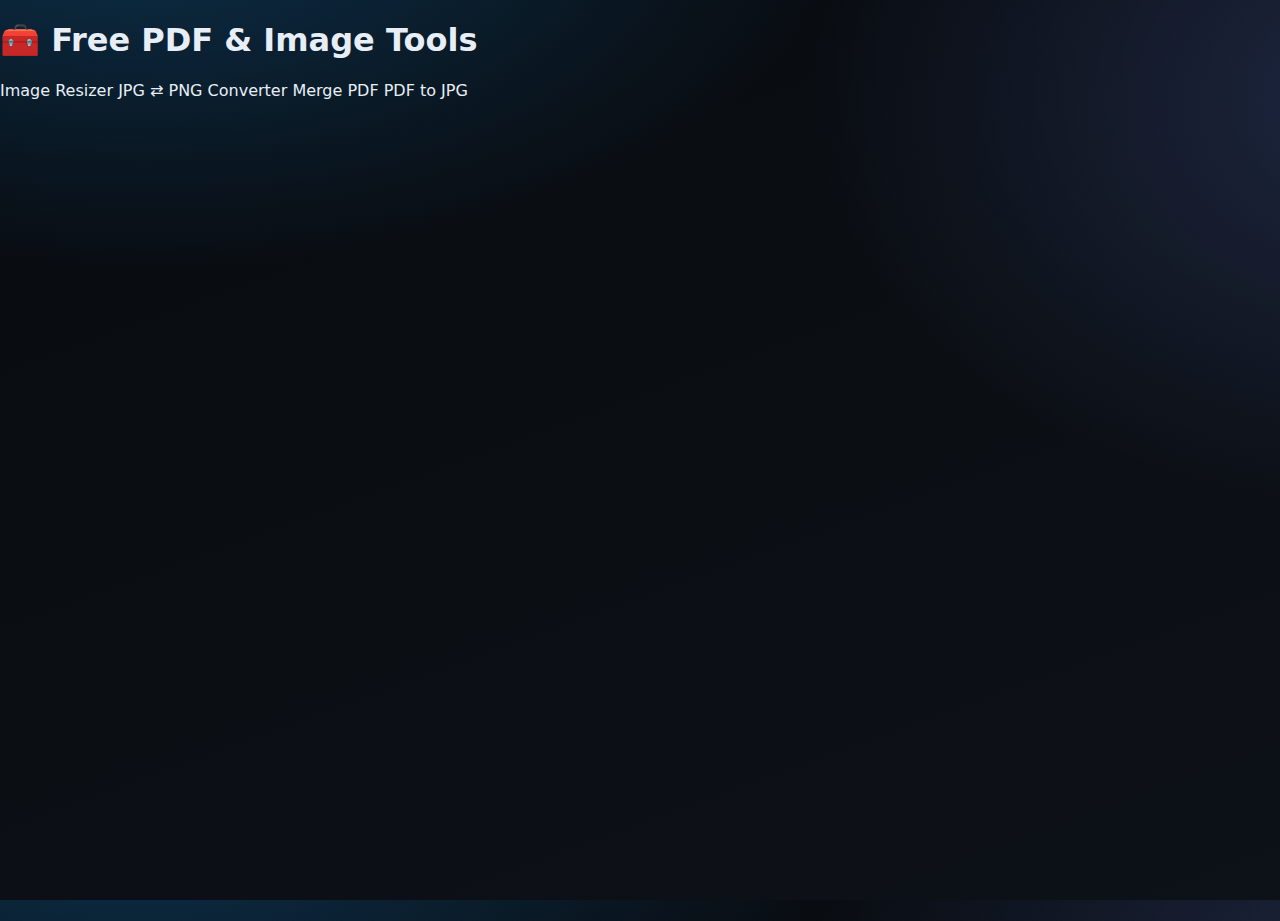
<file: Index.html>
<!DOCTYPE html>
<html lang="en">
<head>
  <meta charset="UTF-8" />
  <meta name="viewport" content="width=device-width, initial-scale=1.0"/>
  <title>Free PDF & Image Tools</title>
  <link rel="stylesheet" href="style.css"/>
</head>
<body>
  <h1>🧰 Free PDF & Image Tools</h1>
  <div class="tools">
    <a href="resize.html">Image Resizer</a>
    <a href="convert.html">JPG ⇄ PNG Converter</a>
    <a href="merge-pdf.html">Merge PDF</a>
    <a href="pdf-to-jpg.html">PDF to JPG</a>
  </div>
</body>
</html>
</file>
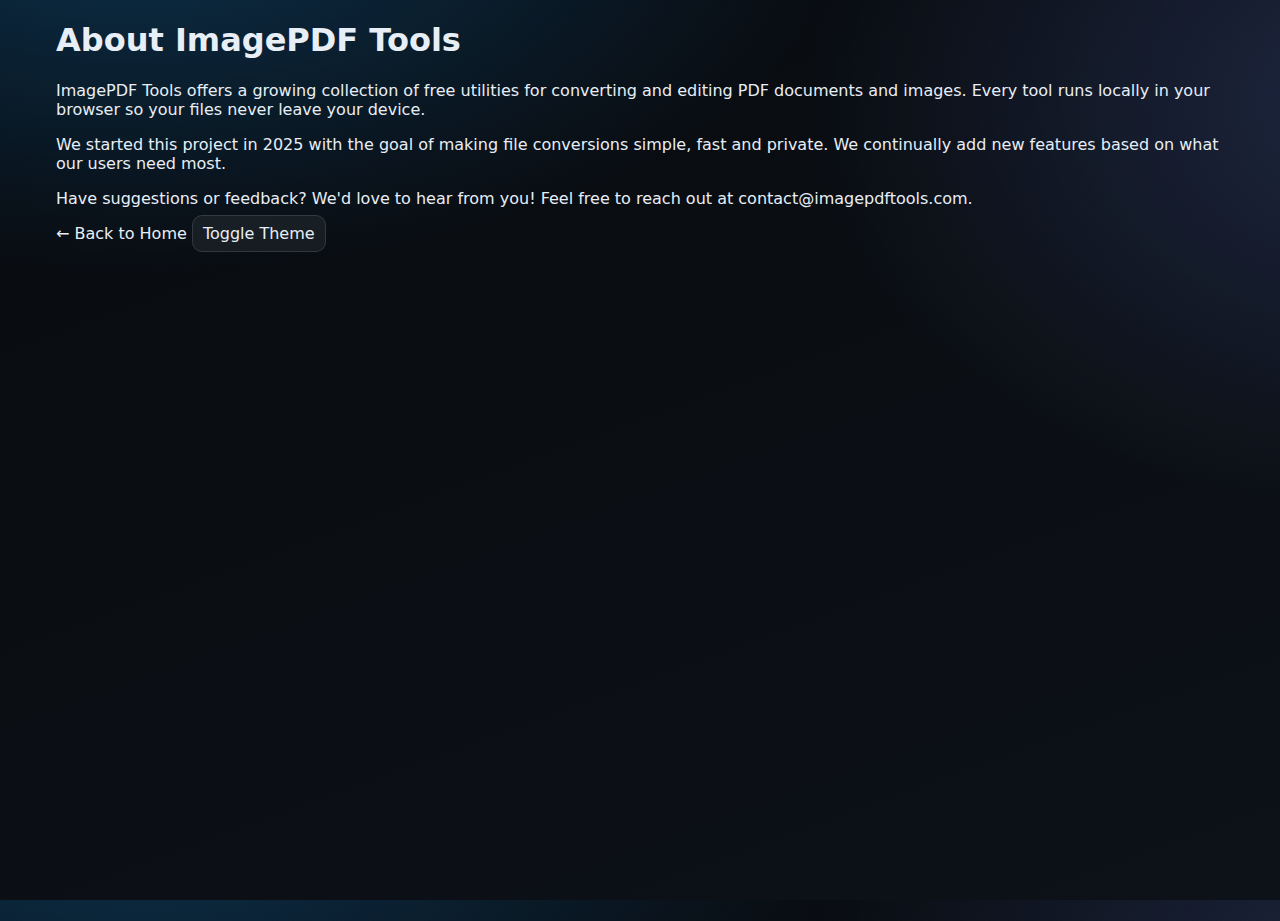
<file: about.html>
<!DOCTYPE html>
<html lang="en" data-theme="light">
<head>
  <meta charset="UTF-8">
  <title>About Us – ImagePDF Tools</title>
  <meta name="description" content="Learn about ImagePDF Tools, our mission to provide free and private PDF and image utilities that run entirely in your browser.">
  <meta name="keywords" content="about ImagePDF Tools, free tools, privacy">
  <meta name="viewport" content="width=device-width, initial-scale=1.0">
  <link rel="stylesheet" href="style.css">
</head>
<body>
  <div class="container">
    <h1>About ImagePDF Tools</h1>
    <p>ImagePDF Tools offers a growing collection of free utilities for converting and editing PDF documents and images. Every tool runs locally in your browser so your files never leave your device.</p>
    <p>We started this project in 2025 with the goal of making file conversions simple, fast and private. We continually add new features based on what our users need most.</p>
    <p>Have suggestions or feedback? We'd love to hear from you! Feel free to reach out at <a href="mailto:contact@imagepdftools.com">contact@imagepdftools.com</a>.</p>
    <a href="index.html">← Back to Home</a>
    <a class="toggle" onclick="toggleTheme()">Toggle Theme</a>
  </div>
  <script>
  function toggleTheme() {
      const html = document.documentElement;
      const current = html.getAttribute("data-theme") || "light";
      const next = current === "light" ? "dark" : "light";
      html.setAttribute("data-theme", next);
      localStorage.setItem("theme", next);
  }
  (function(){
      const saved = localStorage.getItem("theme") || "light";
      document.documentElement.setAttribute("data-theme", saved);
  })();
  </script>
</body>
</html>
</file>
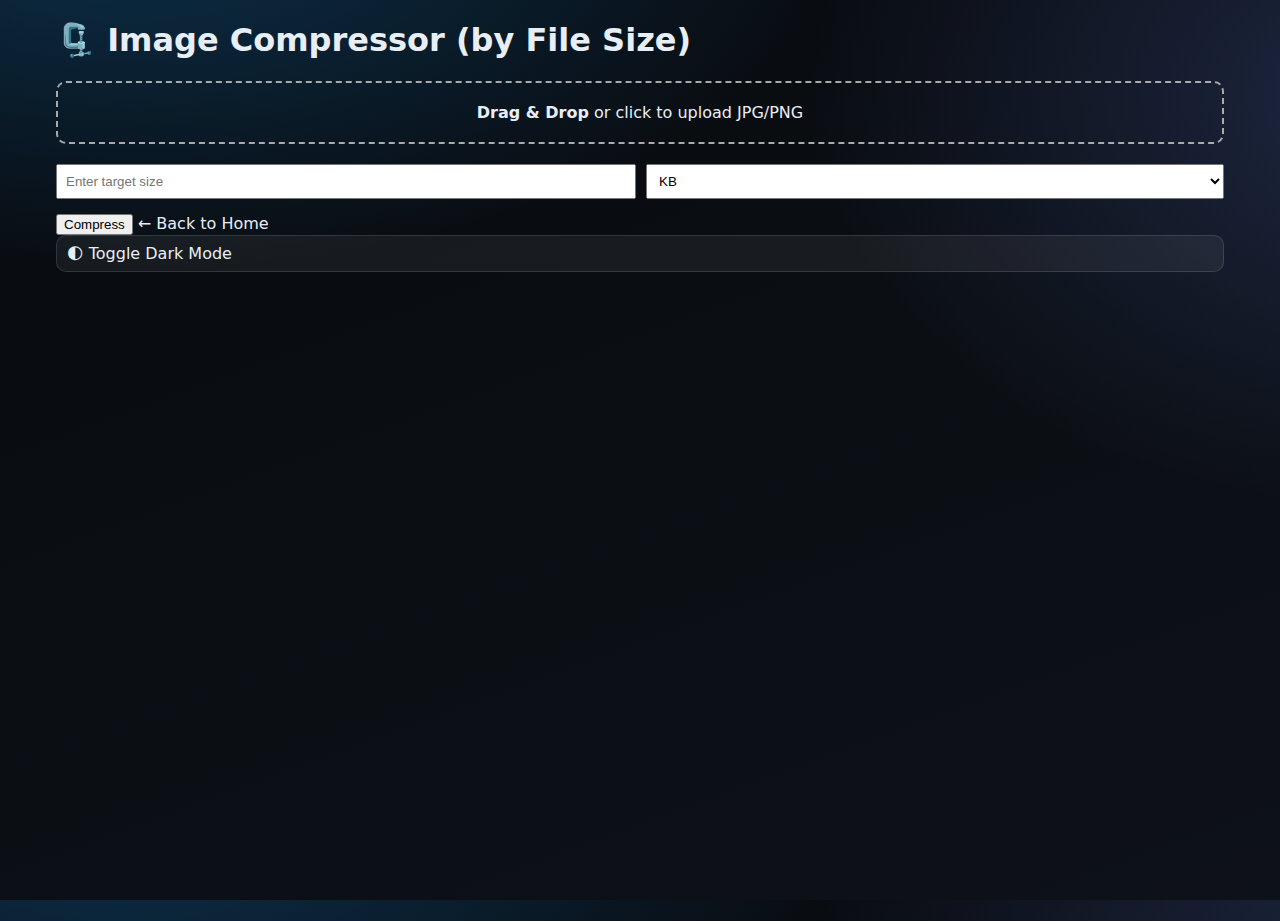
<file: compress.html>
<!DOCTYPE html>
<html lang="en" data-theme="light">
<head>
  <meta charset="UTF-8" />
  <meta name="viewport" content="width=device-width, initial-scale=1" />
  <title>Image Size Compressor</title>
  <link rel="stylesheet" href="style.css" />
  <style>
    .drop-zone {
      border: 2px dashed #aaa;
      padding: 20px;
      border-radius: 10px;
      text-align: center;
      cursor: pointer;
      margin-bottom: 20px;
      transition: 0.3s ease;
    }
    .drop-zone.dragover {
      background-color: rgba(0, 0, 0, 0.05);
    }
    #preview {
      max-width: 100%;
      max-height: 200px;
      border-radius: 10px;
      display: block;
      margin: 10px auto;
    }
    .input-group {
      display: flex;
      gap: 10px;
      margin-bottom: 15px;
    }
    .input-group input,
    .input-group select {
      flex: 1;
      padding: 8px;
    }
  </style>
</head>
<body>
  <div class="container">
    <h1>🗜️ Image Compressor (by File Size)</h1>

    <div class="drop-zone" id="dropZone">
      <strong>Drag & Drop</strong> or click to upload JPG/PNG
      <input type="file" accept="image/*" id="fileInput" style="display: none;" />
    </div>

    <img id="preview" style="display: none;" />
    <div id="fileInfo" style="margin-bottom: 10px; color: gray;"></div>

    <div class="input-group">
      <input type="number" id="targetSize" placeholder="Enter target size" />
      <select id="unit">
        <option value="kb">KB</option>
        <option value="mb">MB</option>
      </select>
    </div>

    <button onclick="compress()">Compress</button>
    <a id="downloadLink" download="compressed.jpg" style="display:none; margin-top: 10px;">📥 Download Compressed Image</a>

    <a href="index.html">← Back to Home</a>
    <div class="toggle" onclick="toggleTheme()">🌓 Toggle Dark Mode</div>
  </div>

  <script>
    const dropZone = document.getElementById("dropZone");
    const fileInput = document.getElementById("fileInput");
    const preview = document.getElementById("preview");
    const fileInfo = document.getElementById("fileInfo");

    let originalImage = null;

    dropZone.addEventListener("click", () => fileInput.click());
    dropZone.addEventListener("dragover", (e) => {
      e.preventDefault();
      dropZone.classList.add("dragover");
    });
    dropZone.addEventListener("dragleave", () => {
      dropZone.classList.remove("dragover");
    });
    dropZone.addEventListener("drop", (e) => {
      e.preventDefault();
      dropZone.classList.remove("dragover");
      handleFile(e.dataTransfer.files[0]);
    });
    fileInput.addEventListener("change", () => handleFile(fileInput.files[0]));

    function handleFile(file) {
      if (!file || !file.type.startsWith("image/")) return;
      const reader = new FileReader();
      reader.onload = function (e) {
        preview.src = e.target.result;
        preview.style.display = "block";
        fileInfo.textContent = `Original size: ${(file.size / 1024).toFixed(2)} KB`;
        originalImage = new Image();
        originalImage.src = e.target.result;
      };
      reader.readAsDataURL(file);
    }

    function compress() {
      if (!originalImage) {
        alert("Upload an image first.");
        return;
      }

      const sizeInput = parseFloat(document.getElementById("targetSize").value);
      const unit = document.getElementById("unit").value;
      if (!sizeInput || sizeInput <= 0) {
        alert("Enter a valid target size.");
        return;
      }

      const targetBytes = unit === "mb" ? sizeInput * 1024 * 1024 : sizeInput * 1024;

      const canvas = document.createElement("canvas");
      canvas.width = originalImage.width;
      canvas.height = originalImage.height;
      const ctx = canvas.getContext("2d");
      ctx.drawImage(originalImage, 0, 0);

      let quality = 0.92;
      const step = 0.05;
      let currentBlob = null;

      function tryCompress() {
        canvas.toBlob((blob) => {
          if (!blob) return;
          if (blob.size <= targetBytes || quality <= 0.1) {
            const url = URL.createObjectURL(blob);
            const link = document.getElementById("downloadLink");
            link.href = url;
            link.style.display = "inline-block";
            link.textContent = `📥 Download (${(blob.size / 1024).toFixed(1)} KB)`;
          } else {
            quality -= step;
            tryCompress();
          }
        }, "image/jpeg", quality);
      }

      tryCompress();
    }

    function toggleTheme() {
      const html = document.documentElement;
      const current = html.getAttribute("data-theme");
      const next = current === "dark" ? "light" : "dark";
      html.setAttribute("data-theme", next);
      localStorage.setItem("theme", next);
    }

    (function () {
      const saved = localStorage.getItem("theme") || "light";
      document.documentElement.setAttribute("data-theme", saved);
    })();
  </script>
</body>
</html>
</file>
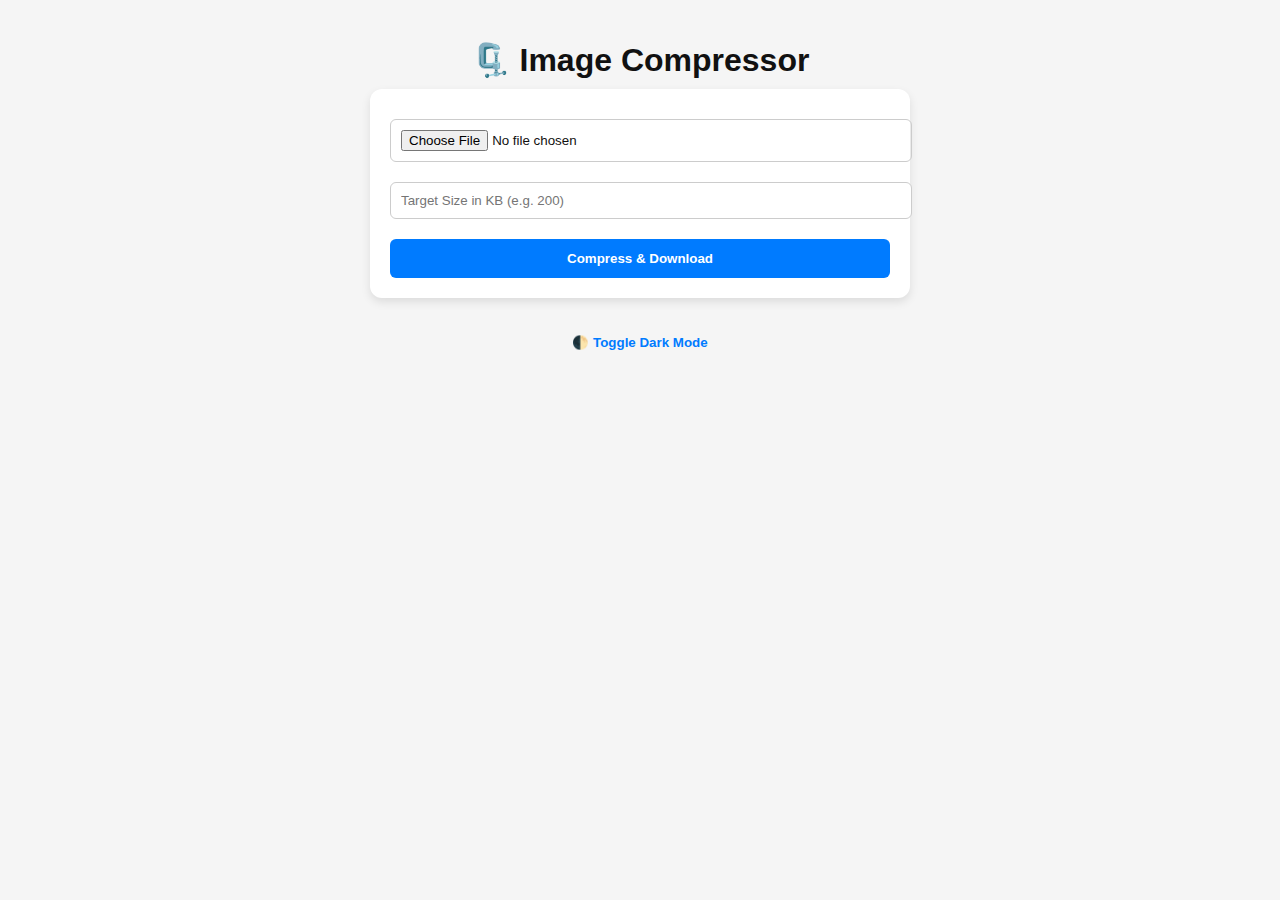
<file: compressor.html>
<!DOCTYPE html>
<html lang="en" data-theme="light">
<head>
  <meta charset="UTF-8" />
  <meta name="viewport" content="width=device-width, initial-scale=1" />
  <title>Image Compressor (JPG + PNG)</title>
  <style>
    :root {
      --bg: #f5f5f5;
      --text: #111;
      --card: #fff;
      --accent: #007bff;
    }

    html[data-theme='dark'] {
      --bg: #1e1e1e;
      --text: #f5f5f5;
      --card: #2b2b2b;
      --accent: #4da6ff;
    }

    body {
      font-family: 'Segoe UI', sans-serif;
      background: var(--bg);
      color: var(--text);
      margin: 0;
      padding: 20px;
    }

    h1 {
      text-align: center;
      margin-bottom: 10px;
    }

    .box {
      max-width: 500px;
      margin: auto;
      background: var(--card);
      padding: 20px;
      border-radius: 12px;
      box-shadow: 0 4px 10px rgba(0,0,0,0.1);
    }

    input[type="file"],
    input[type="number"] {
      width: 100%;
      margin: 10px 0;
      padding: 10px;
      border-radius: 6px;
      border: 1px solid #ccc;
    }

    button {
      width: 100%;
      padding: 12px;
      background: var(--accent);
      color: white;
      border: none;
      font-weight: bold;
      border-radius: 6px;
      margin-top: 10px;
      cursor: pointer;
    }

    canvas {
      display: none;
    }

    .toggle-btn {
      text-align: center;
      margin-top: 15px;
    }

    .toggle-btn button {
      background: none;
      border: none;
      color: var(--accent);
      cursor: pointer;
    }
  </style>
</head>
<body>
  <h1>🗜️ Image Compressor</h1>
  <div class="box">
    <input type="file" accept="image/*" id="imgInput">
    <input type="number" id="targetSize" placeholder="Target Size in KB (e.g. 200)" />
    <button onclick="compressImage()">Compress & Download</button>
  </div>

  <canvas id="canvas"></canvas>

  <div class="toggle-btn">
    <button onclick="toggleTheme()">🌓 Toggle Dark Mode</button>
  </div>

  <script>
    function toggleTheme() {
</file>
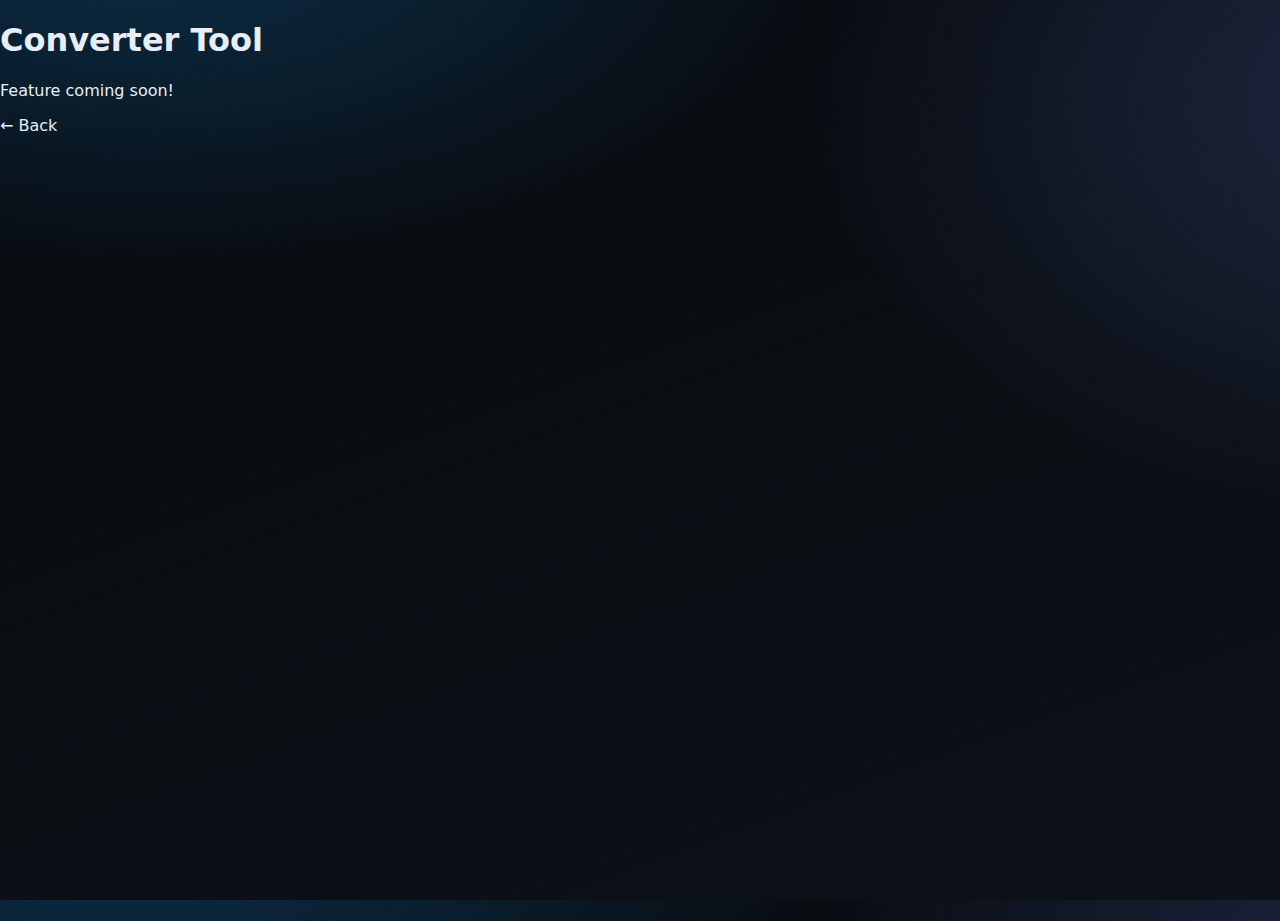
<file: Convert.html>
<!DOCTYPE html>
<html>
<head>
  <title>Convert</title>
  <link rel="stylesheet" href="style.css">
</head>
<body>
  <h1>Converter Tool</h1>
  <p>Feature coming soon!</p>
  <a href="index.html">← Back</a>
</body>
</html>
</file>
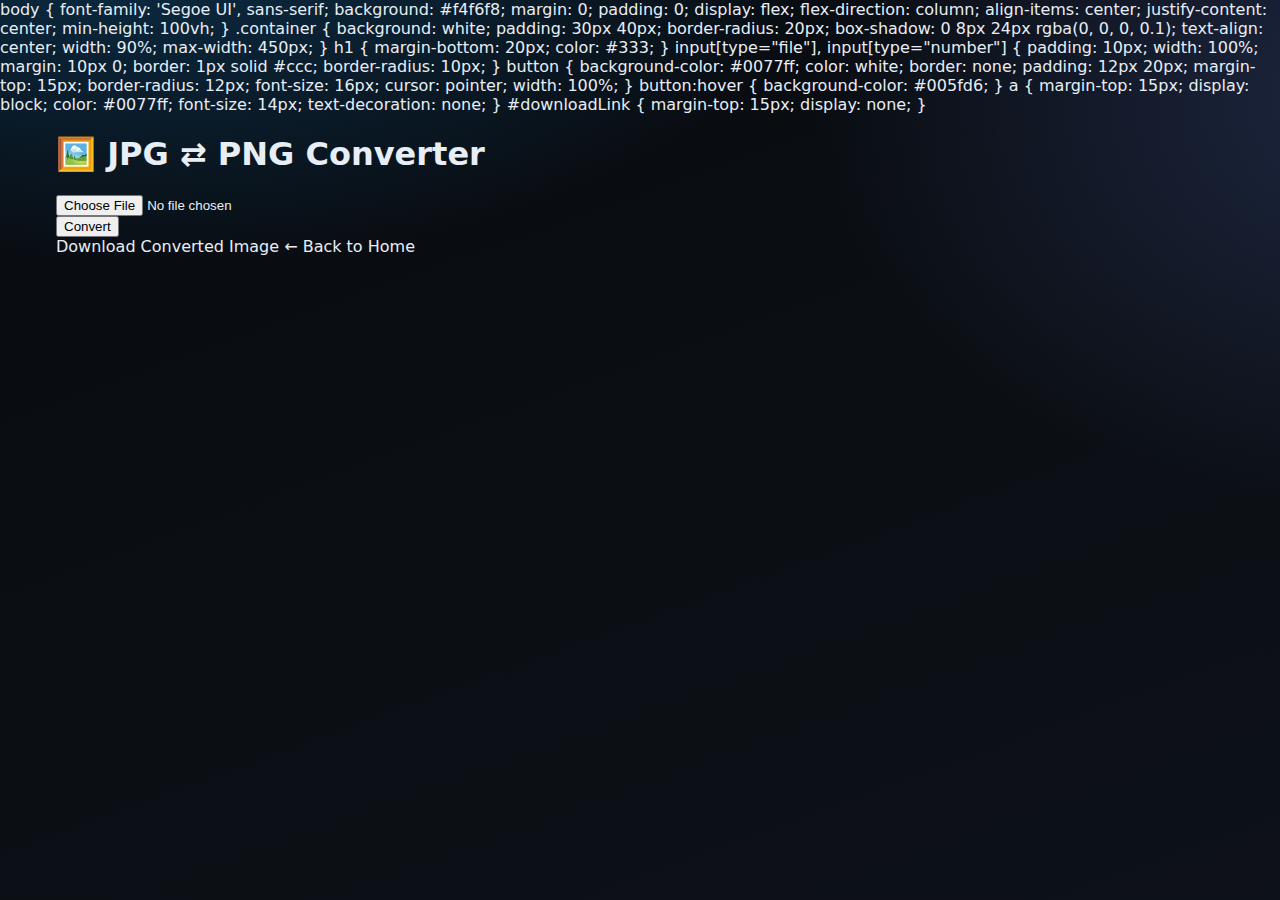
<file: convert.html>
<!DOCTYPE html>
<html lang="en">
<head>
  <link rel="stylesheet" href="style.css">
  <meta charset="UTF-8" />
  <meta name="viewport" content="width=device-width, initial-scale=1.0"/>
  <title>JPG ⇄ PNG Converter</title>
    body {
      font-family: 'Segoe UI', sans-serif;
      background: #f4f6f8;
      margin: 0;
      padding: 0;
      display: flex;
      flex-direction: column;
      align-items: center;
      justify-content: center;
      min-height: 100vh;
    }
    .container {
      background: white;
      padding: 30px 40px;
      border-radius: 20px;
      box-shadow: 0 8px 24px rgba(0, 0, 0, 0.1);
      text-align: center;
      width: 90%;
      max-width: 450px;
    }
    h1 {
      margin-bottom: 20px;
      color: #333;
    }
    input[type="file"], input[type="number"] {
      padding: 10px;
      width: 100%;
      margin: 10px 0;
      border: 1px solid #ccc;
      border-radius: 10px;
    }
    button {
      background-color: #0077ff;
      color: white;
      border: none;
      padding: 12px 20px;
      margin-top: 15px;
      border-radius: 12px;
      font-size: 16px;
      cursor: pointer;
      width: 100%;
    }
    button:hover {
      background-color: #005fd6;
    }
    a {
      margin-top: 15px;
      display: block;
      color: #0077ff;
      font-size: 14px;
      text-decoration: none;
    }
    #downloadLink {
      margin-top: 15px;
      display: none;
    }
</head>
<body>

  <div class="container">
    <h1>🖼️ JPG ⇄ PNG Converter</h1>

    <input type="file" id="fileInput" accept="image/png, image/jpeg"><br>
    <button onclick="convertImage()">Convert</button><br>
    <a id="downloadLink" download>Download Converted Image</a>
    <a href="index.html">← Back to Home</a>
  </div>

  <canvas id="canvas" style="display:none;"></canvas>

  <script>
    function convertImage() {
      const file = document.getElementById("fileInput").files[0];
      if (!file) return alert("Please upload a file.");

      const img = new Image();
      const canvas = document.getElementById("canvas");
      const ctx = canvas.getContext("2d");

      img.onload = function() {
        canvas.width = img.width;
        canvas.height = img.height;
        ctx.drawImage(img, 0, 0);

        const isPng = file.name.toLowerCase().endsWith('.png');
        const format = isPng ? "image/jpeg" : "image/png";
        const newExt = isPng ? "jpg" : "png";

        const dataURL = canvas.toDataURL(format);
        const downloadLink = document.getElementById("downloadLink");
        downloadLink.href = dataURL;
        downloadLink.download = "converted." + newExt;
        downloadLink.style.display = "inline";
      };
      img.src = URL.createObjectURL(file);
    }
    <script>
  function toggleTheme() {
    const html = document.documentElement;
    const current = html.getAttribute("data-theme");
    const next = current === "dark" ? "light" : "dark";
    html.setAttribute("data-theme", next);
    localStorage.setItem("theme", next);
  }

  (function () {
    const saved = localStorage.getItem("theme") || "light";
    document.documentElement.setAttribute("data-theme", saved);
  })();
</script>

  </script>
</body>
</html>
</file>
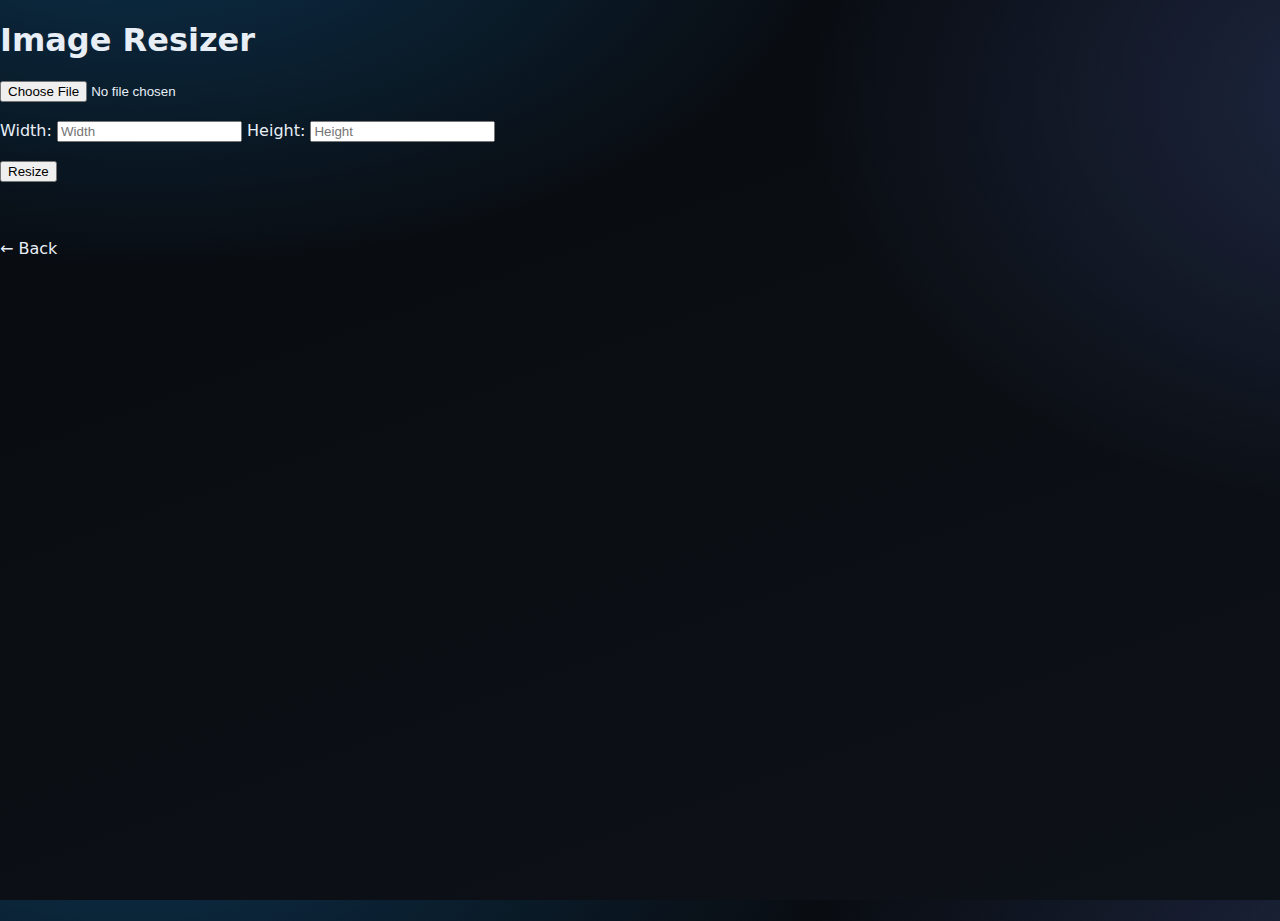
<file: Image Resizer.html>
<!DOCTYPE html>
<html lang="en">
<head>
  <meta charset="UTF-8" />
  <meta name="viewport" content="width=device-width, initial-scale=1.0"/>
  <title>Image Resizer</title>
  <link rel="stylesheet" href="style.css" />
</head>
<body>
  <h1>Image Resizer</h1>

  <input type="file" id="upload" accept="image/*">
  <br><br>
  Width: <input type="number" id="width" placeholder="Width">
  Height: <input type="number" id="height" placeholder="Height">
  <br><br>
  <button onclick="resizeImage()">Resize</button>
  <br><br>
  <canvas id="canvas" style="display:none;"></canvas>
  <a id="download" style="display:none;" download="resized-image.png">Download Resized Image</a>
  <br><br>
  <a href="Index.html">← Back</a>

  <script>
    function resizeImage() {
      const file = document.getElementById("upload").files[0];
      const width = parseInt(document.getElementById("width").value);
      const height = parseInt(document.getElementById("height").value);
      const canvas = document.getElementById("canvas");
      const ctx = canvas.getContext("2d");

      const img = new Image();
      img.onload = function () {
        canvas.width = width;
        canvas.height = height;
        ctx.drawImage(img, 0, 0, width, height);
        document.getElementById("download").href = canvas.toDataURL("image/png");
        document.getElementById("download").style.display = "inline";
        canvas.style.display = "block";
      };
      img.src = URL.createObjectURL(file);
    }
  </script>
</body>
</html>
</file>
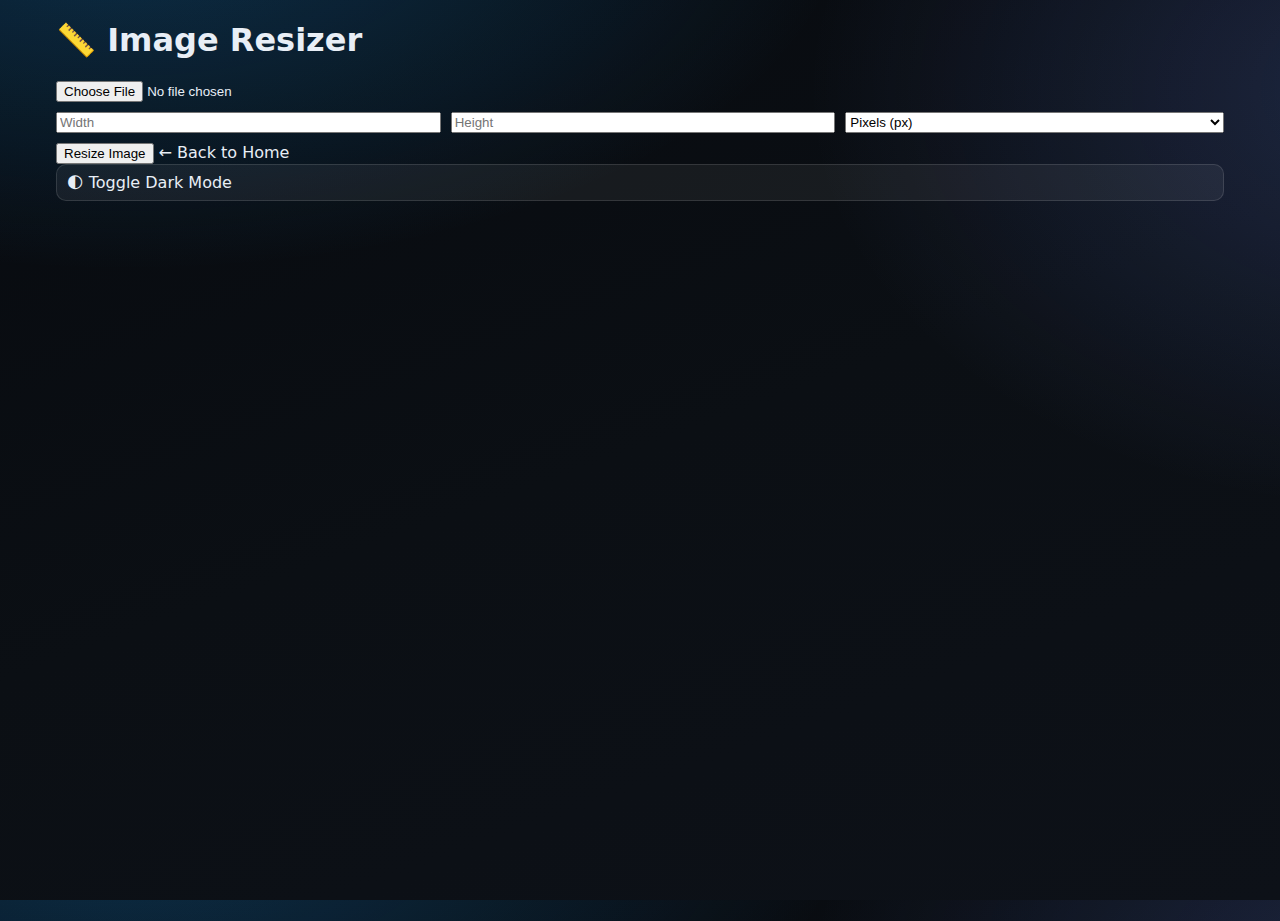
<file: image resizer.html>
<!DOCTYPE html>
<html lang="en" data-theme="light">
<head>
  <meta charset="UTF-8">
  <meta name="viewport" content="width=device-width, initial-scale=1">
  <title>Image Resizer</title>
  <link rel="stylesheet" href="style.css">
  <style>
    #preview {
      margin-top: 15px;
      max-width: 100%;
      max-height: 200px;
      border-radius: 10px;
      border: 1px solid #ccc;
    }
    .input-group {
      display: flex;
      gap: 10px;
      margin: 10px 0;
    }
    .input-group input,
    .input-group select {
      flex: 1;
    }
  </style>
</head>
<body>

  <div class="container">
    <h1>📏 Image Resizer</h1>
    <input type="file" accept="image/*" id="upload" />
    
    <div id="filename" style="margin-top: 10px; font-size: 14px; color: gray;"></div>
    
    <img id="preview" style="display: none;" />

    <div class="input-group">
      <input type="number" id="width" placeholder="Width" />
      <input type="number" id="height" placeholder="Height" />
      <select id="unit">
        <option value="px">Pixels (px)</option>
        <option value="cm">Centimeters (cm)</option>
      </select>
    </div>

    <button onclick="resizeImage()">Resize Image</button>
    <a id="downloadLink" style="display: none;" download="resized.png">📥 Download Resized Image</a>
    <a href="index.html">← Back to Home</a>
    <div class="toggle" onclick="toggleTheme()">🌓 Toggle Dark Mode</div>
  </div>

  <script>
    const upload = document.getElementById("upload");
    const preview = document.getElementById("preview");
    const filenameDisplay = document.getElementById("filename");

    let originalImage = null;

    upload.addEventListener("change", (e) => {
      const file = e.target.files[0];
      if (!file) return;
      filenameDisplay.textContent = "🖼️ " + file.name;

      const reader = new FileReader();
      reader.onload = function (event) {
        preview.src = event.target.result;
        preview.style.display = "block";
        originalImage = new Image();
        originalImage.src = event.target.result;
      };
      reader.readAsDataURL(file);
    });

    function resizeImage() {
      if (!originalImage) {
        alert("Please upload an image first.");
        return;
      }

      const width = parseFloat(document.getElementById("width").value);
      const height = parseFloat(document.getElementById("height").value);
      const unit = document.getElementById("unit").value;

      if (!width || !height) {
        alert("Please enter both width and height.");
        return;
      }

      const dpi = 96; // common screen DPI
      const scaleFactor = unit === "cm" ? dpi / 2.54 : 1;

      const canvas = document.createElement("canvas");
      canvas.width = Math.round(width * scaleFactor);
      canvas.height = Math.round(height * scaleFactor);

      const ctx = canvas.getContext("2d");
      ctx.drawImage(originalImage, 0, 0, canvas.width, canvas.height);

      canvas.toBlob(function (blob) {
        const url = URL.createObjectURL(blob);
        const link = document.getElementById("downloadLink");
        link.href = url;
        link.style.display = "block";
      }, "image/png");
    }

    // Dark Mode Script
    function toggleTheme() {
      const html = document.documentElement;
      const current = html.getAttribute("data-theme");
      const next = current === "dark" ? "light" : "dark";
      html.setAttribute("data-theme", next);
      localStorage.setItem("theme", next);
    }

    // Load saved theme
    (function () {
      const saved = localStorage.getItem("theme") || "light";
      document.documentElement.setAttribute("data-theme", saved);
    })();
  </script>

</body>
</html>
</file>
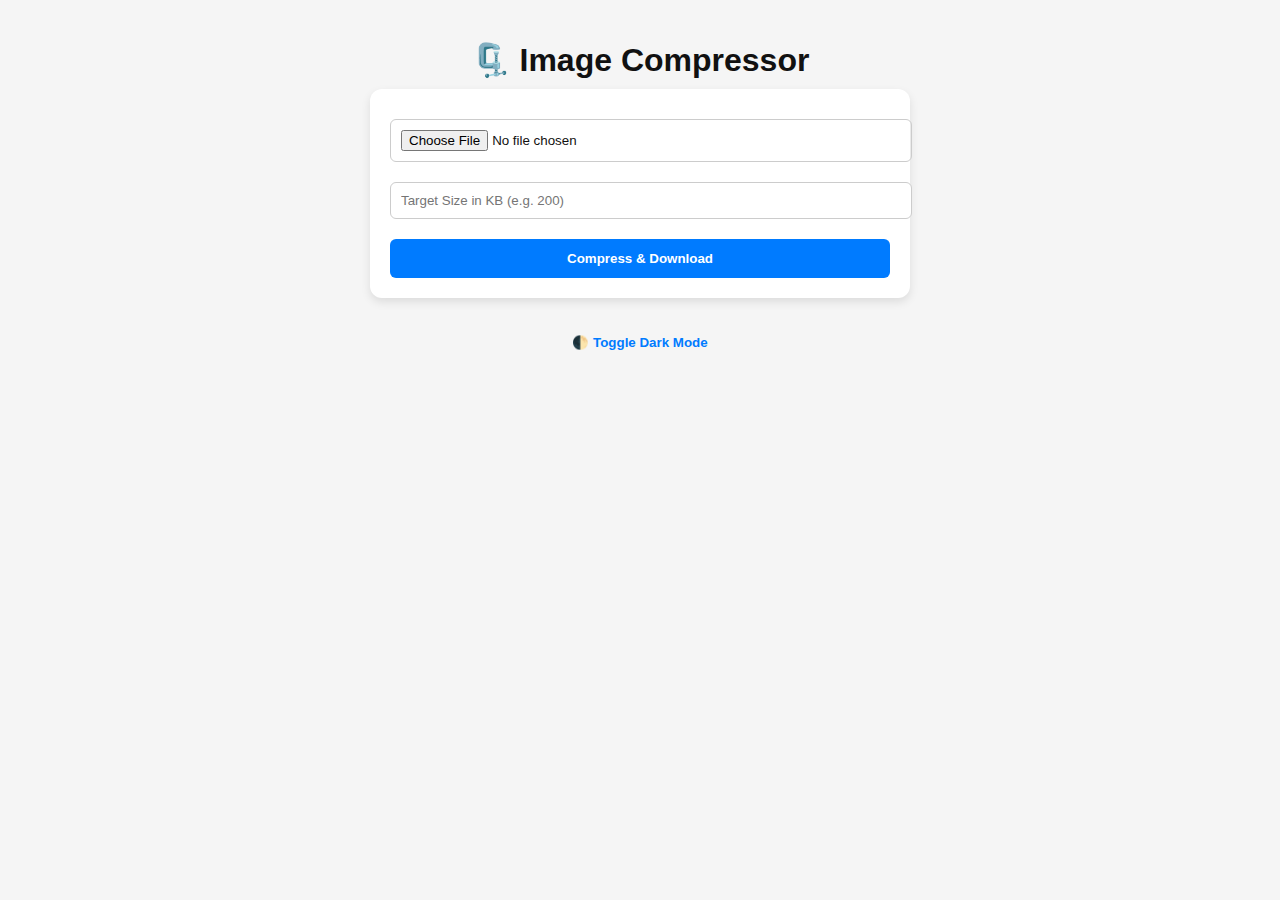
<file: image-compressor.html>
<!DOCTYPE html>
<html lang="en" data-theme="light">
<head>
<meta name="description" content="Use ImagePDF Tools to convert JPG ⇌ PNG, resize images, compress files, merge PDFs, and convert PDF to JPG. 100% Free, No Data Collected. Built for privacy.">
<meta name="keywords" content="image tools, PDF tools, JPG to PNG, PNG to JPG, image resizer, image compressor, PDF to JPG, merge PDF, privacy tools">
<meta name="author" content="ImagePDF Tools">
<meta name="viewport" content="width=device-width, initial-scale=1.0">

  <meta charset="UTF-8" />
  <meta name="viewport" content="width=device-width, initial-scale=1" />
  <title>Image Compressor (JPG + PNG)</title>
  <style>
    :root {
      --bg: #f5f5f5;
      --text: #111;
      --card: #fff;
      --accent: #007bff;
    }

    html[data-theme='dark'] {
      --bg: #1e1e1e;
      --text: #f5f5f5;
      --card: #2b2b2b;
      --accent: #4da6ff;
    }

    body {
      font-family: 'Segoe UI', sans-serif;
      background: var(--bg);
      color: var(--text);
      margin: 0;
      padding: 20px;
    }

    h1 {
      text-align: center;
      margin-bottom: 10px;
    }

    .box {
      max-width: 500px;
      margin: auto;
      background: var(--card);
      padding: 20px;
      border-radius: 12px;
      box-shadow: 0 4px 10px rgba(0,0,0,0.1);
    }

    input[type="file"],
    input[type="number"] {
      width: 100%;
      margin: 10px 0;
      padding: 10px;
      border-radius: 6px;
      border: 1px solid #ccc;
    }

    button {
      width: 100%;
      padding: 12px;
      background: var(--accent);
      color: white;
      border: none;
      font-weight: bold;
      border-radius: 6px;
      margin-top: 10px;
      cursor: pointer;
    }

    canvas {
      display: none;
    }

    .toggle-btn {
      text-align: center;
      margin-top: 15px;
    }

    .toggle-btn button {
      background: none;
      border: none;
      color: var(--accent);
      cursor: pointer;
    }
  </style>
</head>
<body>
  <h1>🗜️ Image Compressor</h1>
  <div class="box">
    <input type="file" accept="image/*" id="imgInput">
    <input type="number" id="targetSize" placeholder="Target Size in KB (e.g. 200)" />
    <button onclick="compressImage()">Compress & Download</button>
  </div>

  <canvas id="canvas"></canvas>

  <div class="toggle-btn">
    <button onclick="toggleTheme()">🌓 Toggle Dark Mode</button>
  </div>

  <script>
    function toggleTheme() {
</file>
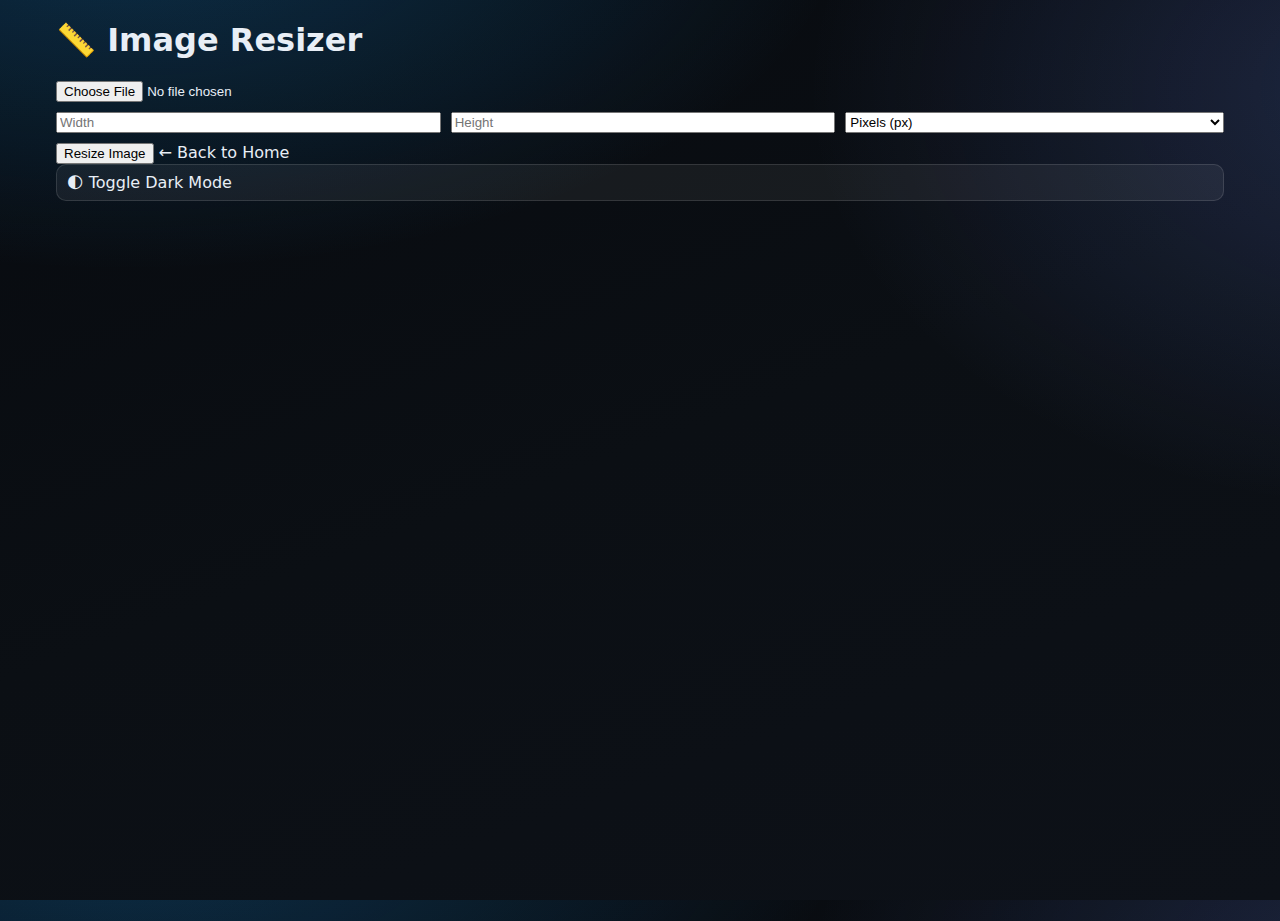
<file: image-resizer.html>
<!DOCTYPE html>
<html lang="en" data-theme="light">
<head>
  <meta charset="UTF-8" />
  <meta name="viewport" content="width=device-width, initial-scale=1" />
  <title>Image Resizer</title>
  <link rel="stylesheet" href="style.css" />
  <style>
    #preview {
      margin-top: 15px;
      max-width: 100%;
      max-height: 200px;
      border-radius: 10px;
      border: 1px solid #ccc;
    }
    .input-group {
      display: flex;
      gap: 10px;
      margin: 10px 0;
    }
    .input-group input,
    .input-group select {
      flex: 1;
    }
  </style>
</head>
<body>

  <div class="container">
    <h1>📏 Image Resizer</h1>
    <input type="file" accept="image/*" id="upload" />
    <div id="filename" style="margin-top: 10px; font-size: 14px; color: gray;"></div>
    <img id="preview" style="display: none;" />

    <div class="input-group">
      <input type="number" id="width" placeholder="Width" />
      <input type="number" id="height" placeholder="Height" />
      <select id="unit">
        <option value="px">Pixels (px)</option>
        <option value="cm">Centimeters (cm)</option>
        <option value="inch">Inches (in)</option>
      </select>
    </div>

    <button onclick="resizeImage()">Resize Image</button>
    <a id="downloadLink" style="display: none;" download="resized.png">📥 Download Resized Image</a>
    <a href="index.html">← Back to Home</a>
    <div class="toggle" onclick="toggleTheme()">🌓 Toggle Dark Mode</div>
  </div>

  <script>
    const upload = document.getElementById("upload");
    const preview = document.getElementById("preview");
    const filenameDisplay = document.getElementById("filename");

    let originalImage = null;
    const dpi = 96;

    upload.addEventListener("change", (e) => {
      const file = e.target.files[0];
      if (!file) return;
      filenameDisplay.textContent = "🖼️ " + file.name;

      const reader = new FileReader();
      reader.onload = function (event) {
        preview.src = event.target.result;
        preview.style.display = "block";
        originalImage = new Image();
        originalImage.src = event.target.result;
      };
      reader.readAsDataURL(file);
    });

    function resizeImage() {
      if (!originalImage) {
        alert("Please upload an image first.");
        return;
      }

      const width = parseFloat(document.getElementById("width").value);
      const height = parseFloat(document.getElementById("height").value);
      const unit = document.getElementById("unit").value;

      if (!width || !height) {
        alert("Please enter both width and height.");
        return;
      }

      let scaleFactor = 1;
      if (unit === "cm") scaleFactor = dpi / 2.54;
      else if (unit === "inch") scaleFactor = dpi;

      const canvas = document.createElement("canvas");
      canvas.width = Math.round(width * scaleFactor);
      canvas.height = Math.round(height * scaleFactor);

      const ctx = canvas.getContext("2d");
      ctx.drawImage(originalImage, 0, 0, canvas.width, canvas.height);

      canvas.toBlob(function (blob) {
        const url = URL.createObjectURL(blob);
        const link = document.getElementById("downloadLink");
        link.href = url;
        link.style.display = "block";
      }, "image/png");
    }

    // Dark Mode Toggle
    function toggleTheme() {
      const html = document.documentElement;
      const current = html.getAttribute("data-theme");
      const next = current === "dark" ? "light" : "dark";
      html.setAttribute("data-theme", next);
      localStorage.setItem("theme", next);
    }

    (function () {
      const saved = localStorage.getItem("theme") || "light";
      document.documentElement.setAttribute("data-theme", saved);
    })();
  </script>
</body>
</html>
</file>
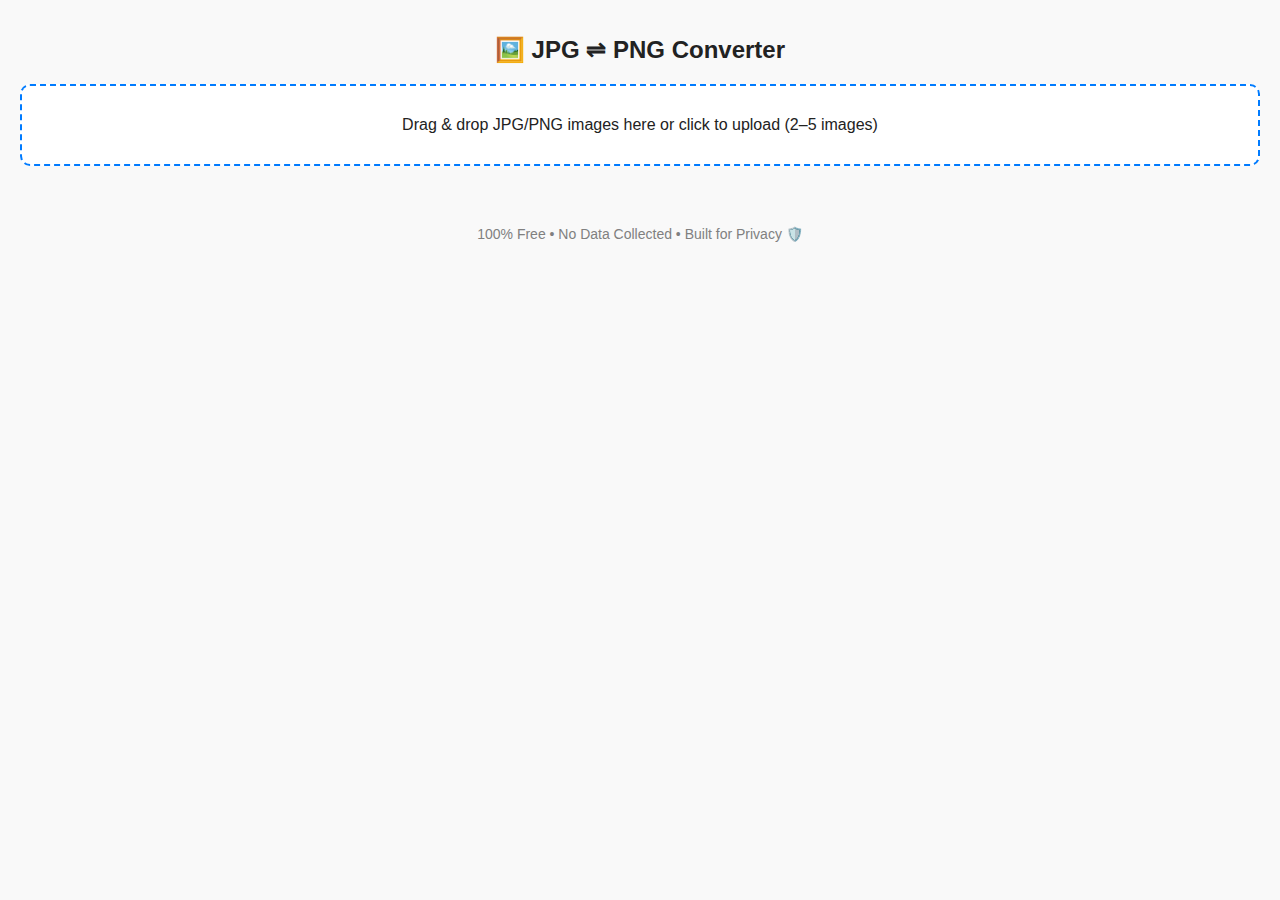
<file: jpg-png-converter.html>
<!DOCTYPE html>
<html lang="en">
<head>
  <meta charset="UTF-8" />
  <meta name="viewport" content="width=device-width, initial-scale=1.0"/>
  <title>JPG ⇌ PNG Converter – ImagePDF Tools</title>
  <style>
    body {
      font-family: 'Segoe UI', sans-serif;
      background: #f9f9f9;
      color: #222;
      margin: 0;
      padding: 20px;
    }

    h1 {
      text-align: center;
      font-size: 24px;
      margin-bottom: 20px;
    }

    .drop-zone {
      border: 2px dashed #007bff;
      padding: 30px;
      border-radius: 10px;
      text-align: center;
      background: #fff;
      cursor: pointer;
      margin-bottom: 20px;
    }

    .drop-zone.dragover {
      background-color: #e6f0ff;
    }

    .preview-grid {
      display: flex;
      flex-wrap: wrap;
      gap: 12px;
      justify-content: center;
    }

    .thumb {
      width: 100px;
      height: 100px;
      object-fit: cover;
      border: 1px solid #ccc;
      border-radius: 4px;
    }

    .footer {
      text-align: center;
      margin-top: 40px;
      font-size: 14px;
      color: gray;
    }
  </style>
</head>
<body>
  <h1>🖼️ JPG ⇌ PNG Converter</h1>

  <div class="drop-zone" id="drop-zone">
    Drag & drop JPG/PNG images here or click to upload (2–5 images)
    <input type="file" id="file-input" accept="image/png, image/jpeg" multiple hidden>
  </div>

  <div id="preview" class="preview-grid"></div>

  <div class="footer">100% Free • No Data Collected • Built for Privacy 🛡️</div>

  <script>
    const dropZone = document.getElementById('drop-zone');
    const fileInput = document.getElementById('file-input');
    const preview = document.getElementById('preview');

    dropZone.addEventListener('click', () => fileInput.click());

    dropZone.addEventListener('dragover', (e) => {
      e.preventDefault();
      dropZone.classList.add('dragover');
    });

    dropZone.addEventListener('dragleave', () => {
      dropZone.classList.remove('dragover');
    });

    dropZone.addEventListener('drop', (e) => {
      e.preventDefault();
      dropZone.classList.remove('dragover');
      handleFiles(e.dataTransfer.files);
    });

    fileInput.addEventListener('change', () => handleFiles(fileInput.files));

    function handleFiles(files) {
      const validFiles = [...files].filter(file =>
        file.type === 'image/jpeg' || file.type === 'image/png'
      );

      if (validFiles.length < 2 || validFiles.length > 5) {
        alert("Please upload between 2 and 5 JPG or PNG images.");
        return;
      }

      preview.innerHTML = '';

      validFiles.forEach((file, index) => {
        const reader = new FileReader();
        reader.onload = function (e) {
          const img = document.createElement('img');
          img.src = e.target.result;
          img.className = 'thumb';
          preview.appendChild(img);

          const image = new Image();
          image.onload = () => {
            const canvas = document.createElement('canvas');
            canvas.width = image.width;
            canvas.height = image.height;
            const ctx = canvas.getContext('2d');
            ctx.drawImage(image, 0, 0);

            const newFormat = file.type === 'image/png' ? 'image/jpeg' : 'image/png';
            const newExt = file.type === 'image/png' ? 'jpg' : 'png';

            canvas.toBlob((blob) => {
              const link = document.createElement('a');
              link.href = URL.createObjectURL(blob);
              link.download = file.name.replace(/\.\w+$/, '') + '_converted.' + newExt;
              link.click();
            }, newFormat);
          };
          image.src = e.target.result;
        };
        reader.readAsDataURL(file);
      });
    }
  </script>
</body>
</html>
</file>
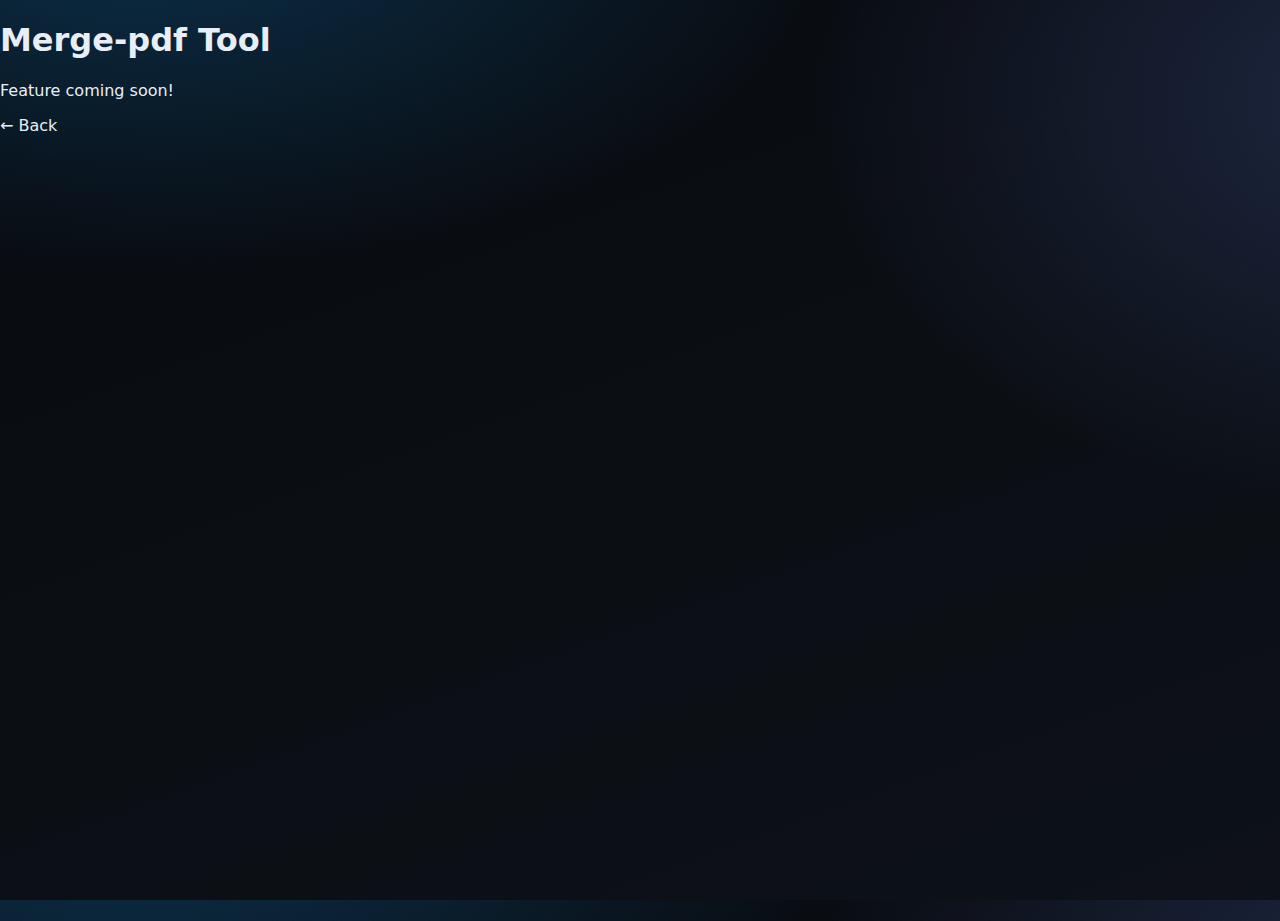
<file: Merge-pdf.html>
<!DOCTYPE html>
<html>
<head>
  <title>Merge-Pdf</title>
  <link rel="stylesheet" href="style.css">
</head>
<body>
  <h1>Merge-pdf Tool</h1>
  <p>Feature coming soon!</p>
  <a href="index.html">← Back</a>
</body>
</html>
</file>
<file: style.css>
/* ===== ImagePDF Tools — Modern UI (dark/light) ===== */
*,*::before,*::after{box-sizing:border-box}
html,body{height:100%}
:root{
  --bg: #0b0f14;
  --panel: rgba(255,255,255,0.06);
  --border: rgba(255,255,255,0.12);
  --text: #e8eef6;
  --muted: #a0adbd;
  --primary: #1aa3ff;
  --primary2: #6b8cff;
  --radius: 18px;
  --shadow: 0 10px 30px rgba(0,0,0,.4);
}
.light{
  --bg: #f6f8fb;
  --panel: rgba(10,20,40,0.06);
  --border: rgba(10,20,40,0.12);
  --text: #0b1320;
  --muted: #4e5b6b;
  --shadow: 0 10px 30px rgba(0,0,0,.08);
}
body{
  margin:0;
  font-family: ui-sans-serif, system-ui, -apple-system, Segoe UI, Roboto, Helvetica, Arial;
  color: var(--text);
  background:
    radial-gradient(1200px 600px at 10% -10%, rgba(26,163,255,.25), transparent 60%),
    radial-gradient(1000px 700px at 110% 10%, rgba(107,140,255,.20), transparent 60%),
    linear-gradient(160deg, #070a0f, #0b0f14 50%, #0d1118);
}
.light{
  background:
    radial-gradient(1100px 600px at 10% -10%, rgba(26,163,255,.22), transparent 60%),
    radial-gradient(900px 600px at 110% 10%, rgba(107,140,255,.18), transparent 60%),
    linear-gradient(160deg, #ffffff, #f6f8fb 60%, #eef2f8);
}
a{color:inherit;text-decoration:none}
.container{max-width:1200px;margin:0 auto;padding:0 16px}
.row{display:flex;align-items:center;justify-content:space-between;gap:12px}

/* ---- Header ---- */
.site-header{
  position:sticky; top:0; z-index:30;
  backdrop-filter: blur(10px);
  background: color-mix(in oklab, var(--bg) 80%, transparent);
  border-bottom:1px solid var(--border);
}
.brand{display:flex;align-items:center;gap:12px;padding:12px 0}
.logo{
  width:40px;height:40px;border-radius:12px;
  display:grid;place-items:center;color:#fff;font-weight:800;
  background: linear-gradient(135deg, var(--primary), var(--primary2));
  box-shadow: var(--shadow);
}
.brand-text{display:flex;flex-direction:column;line-height:1}
.brand-text small{color:var(--muted)}
.nav{display:flex;align-items:center;gap:14px}
.toggle{
  cursor:pointer; border:1px solid var(--border); background:var(--panel);
  padding:8px 10px;border-radius:10px; transition: transform .1s ease;
}
.toggle:active{transform: translateY(1px)}

/* ---- Cards / Sections ---- */
.card{
  background: var(--panel); border:1px solid var(--border);
  border-radius: var(--radius); box-shadow: var(--shadow);
  padding: 18px;
}
.section-title{margin:20px 0 10px 0;padding:0 4px}

/* ---- Hero ---- */
.hero{
  display:grid; grid-template-columns: 1.2fr .8fr; gap:10px; margin:16px auto;
}
.hero-text h1{margin:.2rem 0 0 0; font-size: clamp(1.4rem, 1.2rem + 1.5vw, 2.2rem)}
.hero-text p{margin:.4rem 0; color:var(--muted)}
.badges{display:flex; gap:8px; flex-wrap:wrap; margin-top:8px}
.badge{
  font-size:.85rem; color:var(--muted); border:1px solid var(--border);
  background: color-mix(in oklab, var(--panel) 70%, transparent);
  padding:.3rem .6rem; border-radius:999px;
}
.hero-art{position:relative; min-height:180px; overflow:hidden; border-radius:14px; border:1px solid var(--border)}
.orb{position:absolute; filter: blur(20px); opacity:.8}
.orb-1{width:200px;height:200px; background: radial-gradient(circle at 30% 30%, var(--primary), transparent 60%); top:10%; left:10%}
.orb-2{width:260px;height:260px; background: radial-gradient(circle at 70% 40%, var(--primary2), transparent 60%); bottom:10%; right:10%}
.orb-3{width:180px;height:180px; background: radial-gradient(circle at 50% 50%, #6bf, transparent 60%); top:45%; left:55%}

/* ---- Tools Grid ---- */
.grid.tools{
  display:grid; gap:14px;
  grid-template-columns: repeat(3, minmax(0,1fr));
  margin: 10px 0 26px;
}
@media (max-width: 980px){ .grid.tools{ grid-template-columns: 1fr 1fr } }
@media (max-width: 640px){ .grid.tools{ grid-template-columns: 1fr } }

.tool{position:relative; display:flex; gap:12px; align-items:flex-start; transition: transform .12s ease, border-color .2s ease}
.tool:hover{transform: translateY(-2px)}
.tool-icon{font-size:26px; line-height:1; flex:0 0 auto}
.tool-meta h3{margin:.15rem 0 .15rem 0; font-size:1.05rem}
.tool-meta p{margin:0; color:var(--muted)}
.chip{
  position:absolute; right:12px; top:12px;
  font-size:.75rem; padding:.2rem .5rem; border-radius:999px;
  border:1px solid var(--border); color:var(--muted);
  background: color-mix(in oklab, var(--panel) 70%, transparent);
}

/* ---- CTA ---- */
.cta .cta-row{display:flex; align-items:center; justify-content:space-between; gap:16px}
.btn{
  cursor:pointer; border:none; color:#fff; font-weight:700;
  padding:.9rem 1.1rem; border-radius:12px;
  background: linear-gradient(45deg, var(--primary), var(--primary2));
  transition: filter .2s ease, transform .1s ease;
}
.btn:hover{filter:brightness(1.05)}
.btn:active{transform: translateY(1px)}

/* ---- Footer ---- */
.site-footer{
  margin:28px 0 18px;
  border-top:1px solid var(--border);
  padding-top:12px; color:var(--muted);
}
.site-footer .muted{color:var(--muted)}

/* ---- Misc ---- */
.bg{position:fixed; inset:0; z-index:-1}


/* --- Enhanced hero art fill --- */
.hero-art{
  position:relative; min-height:220px; overflow:hidden; border-radius:14px;
  border:1px solid var(--border);
  background:
    radial-gradient(120px 120px at 20% 30%, rgba(26,163,255,.35), transparent 60%),
    radial-gradient(200px 160px at 80% 50%, rgba(107,140,255,.32), transparent 60%),
    linear-gradient(180deg, rgba(255,255,255,.06), rgba(255,255,255,0));
}
.hero-art::after{
  content:""; position:absolute; inset:-40% -40% auto auto; width:120%; height:120%;
  background: conic-gradient(from 0deg, rgba(26,163,255,.15), rgba(107,140,255,.15), transparent 40%);
  filter: blur(40px);
  animation: swirl 8s linear infinite;
}
@keyframes swirl {
  0%{ transform: rotate(0deg) }
  100%{ transform: rotate(360deg) }
}

.mesh-grid{
  position:absolute; inset:0;
  background-image: radial-gradient(circle at 1px 1px, rgba(255,255,255,.08) 1px, transparent 1px);
  background-size: 22px 22px;
  opacity:.35; mix-blend-mode: overlay;
}

/* Small preview tiles inside hero */
.preview-tiles{
  position:absolute; right:16px; bottom:16px; display:grid; gap:10px;
  grid-template-columns: repeat(2, 120px);
}
.preview-tiles .tile{
  background: color-mix(in oklab, var(--panel) 85%, transparent);
  border:1px solid var(--border); border-radius:14px; padding:10px;
  display:flex; align-items:center; gap:8px; color:var(--text);
  box-shadow: var(--shadow);
  backdrop-filter: blur(6px);
}
.preview-tiles .tile span{font-size:20px}
.preview-tiles .tile em{font-style:normal; color:var(--muted); font-size:.9rem}

/* Improve cards’ hover and borders */
.card{ transition: transform .12s ease, border-color .2s ease }
.card:hover{ transform: translateY(-2px); border-color: color-mix(in oklab, var(--primary) 40%, var(--border)) }

/* Make chips more contrast */
.chip{ background: color-mix(in oklab, var(--panel) 80%, var(--primary) 10%); border-color: color-mix(in oklab, var(--border) 70%, var(--primary) 30%) }
</file>
